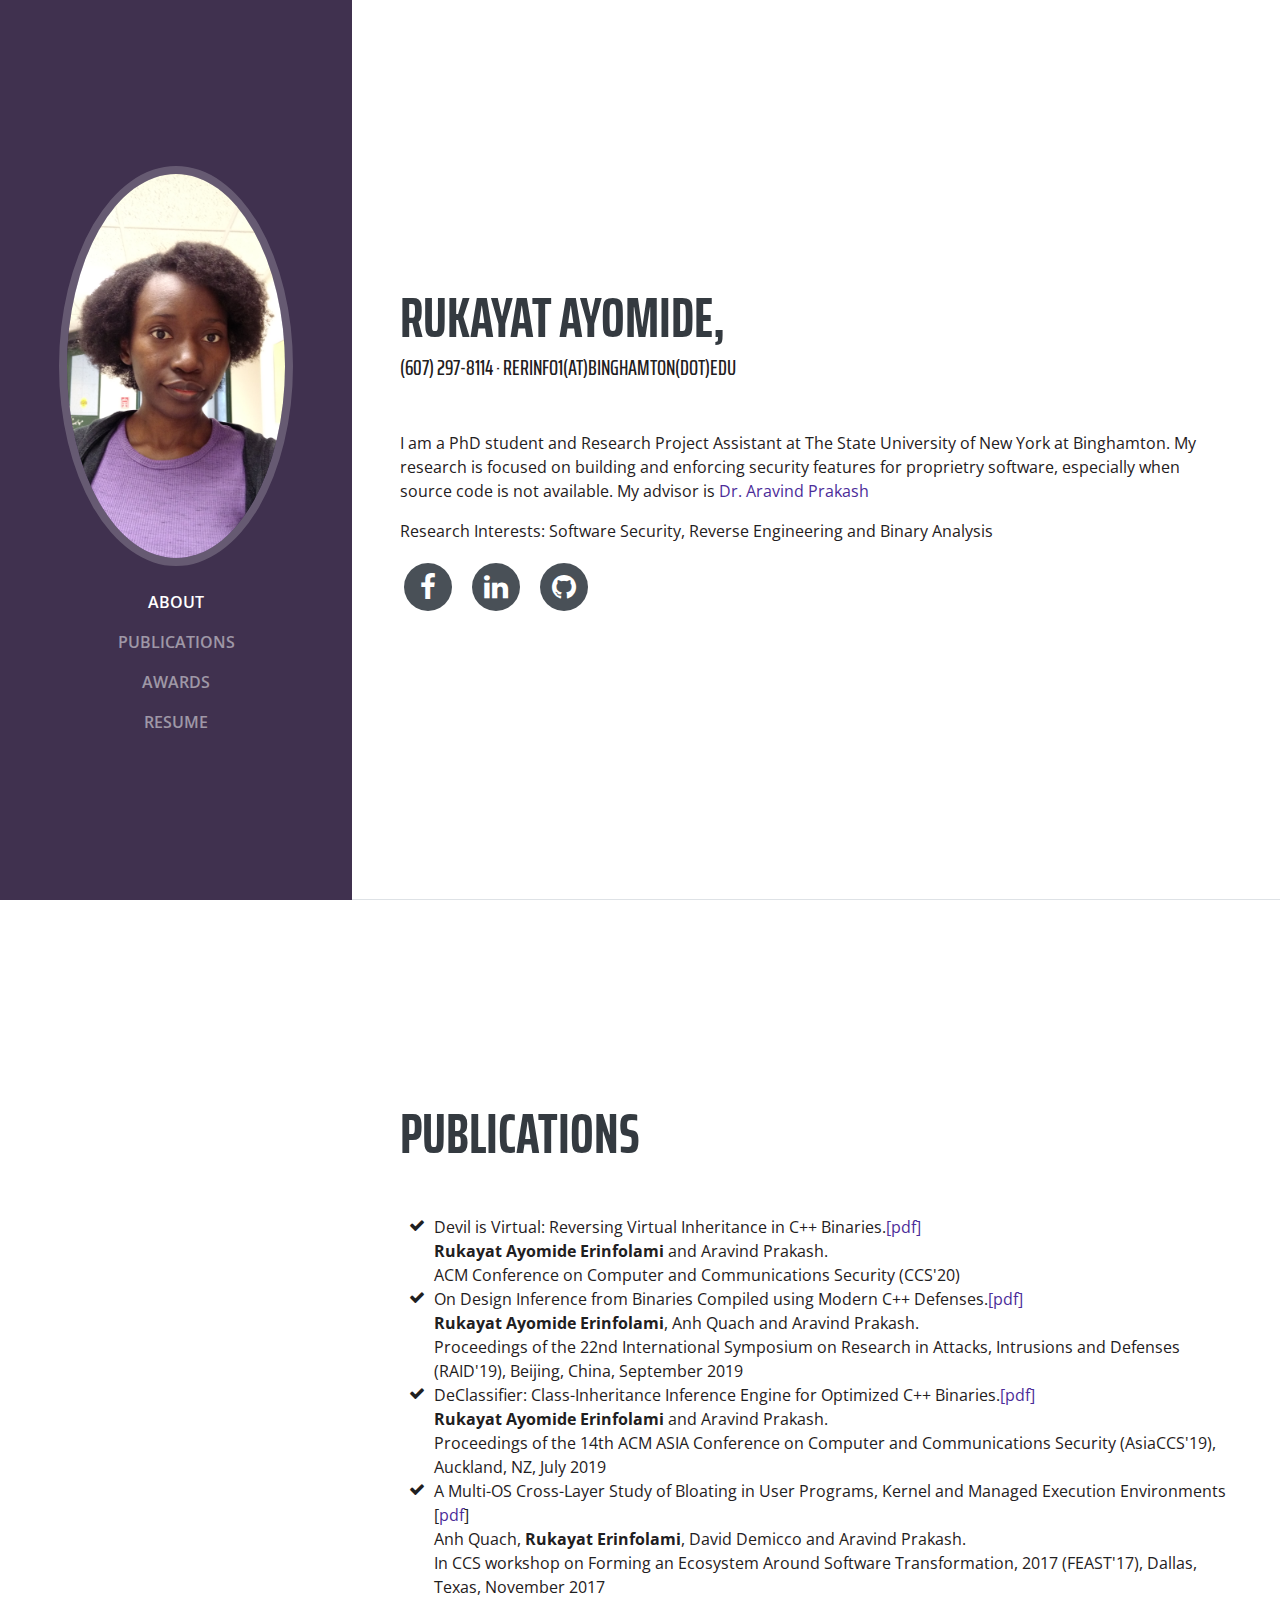
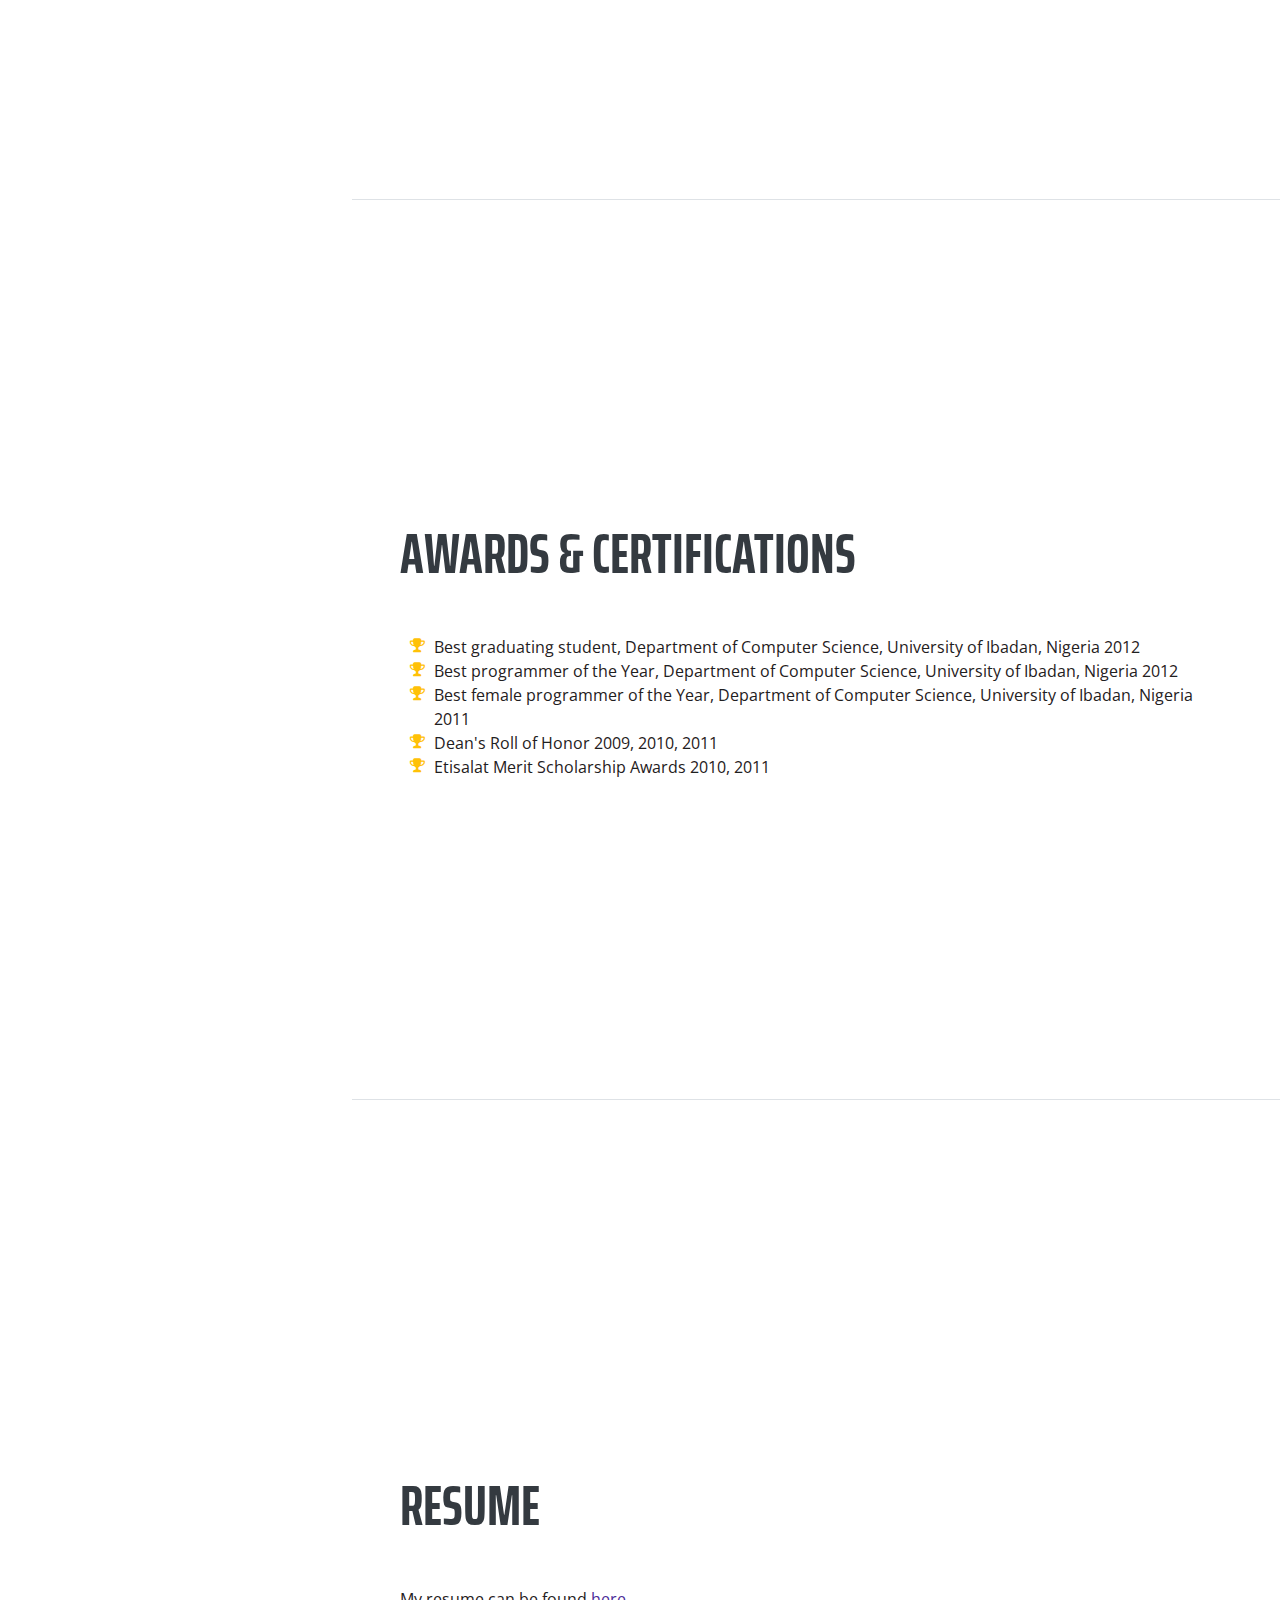
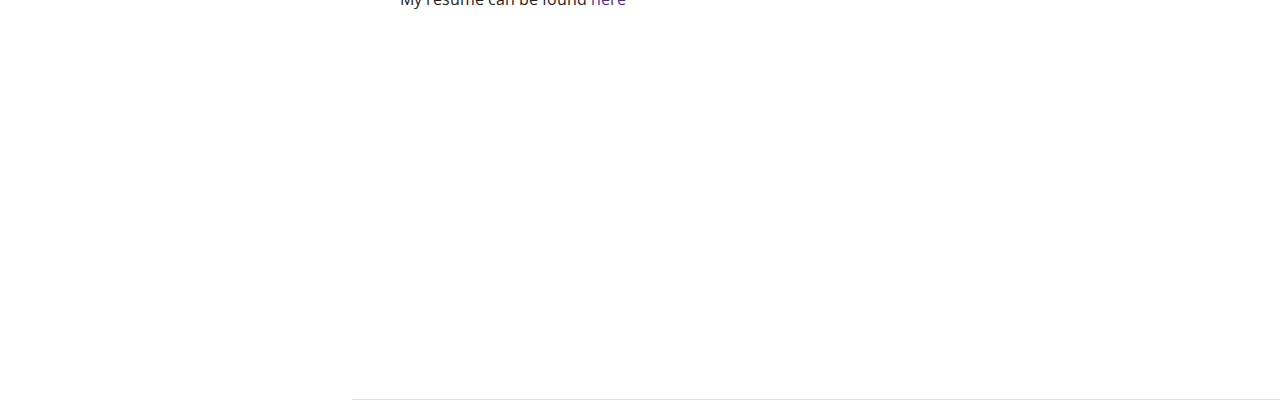
<file: index.html>
<!DOCTYPE html>
<html lang="en">

  <head>

    <meta charset="utf-8">
    <meta name="viewport" content="width=device-width, initial-scale=1, shrink-to-fit=no">
    <meta name="description" content="">
    <meta name="author" content="">

    <title> Rukayat Ayomide, Erinfolami</title>

    <!-- Bootstrap core CSS -->
    <link href="vendor/bootstrap/css/bootstrap.min.css" rel="stylesheet">

    <!-- Custom fonts for this template -->
    <link href="https://fonts.googleapis.com/css?family=Saira+Extra+Condensed:100,200,300,400,500,600,700,800,900" rel="stylesheet">
    <link href="https://fonts.googleapis.com/css?family=Open+Sans:300,300i,400,400i,600,600i,700,700i,800,800i" rel="stylesheet">
    <link href="vendor/font-awesome/css/font-awesome.min.css" rel="stylesheet">
    <link href="vendor/devicons/css/devicons.min.css" rel="stylesheet">
    <link href="vendor/simple-line-icons/css/simple-line-icons.css" rel="stylesheet">

    <!-- Custom styles for this template -->
    <link href="css/resume.min.css" rel="stylesheet">

  </head>

  <body id="page-top">

    <nav class="navbar navbar-expand-lg navbar-dark bg-primary fixed-top" id="sideNav">
      <a class="navbar-brand js-scroll-trigger" href="#page-top">
        <span class="d-block d-lg-none"></span>
        <span class="d-none d-lg-block">
          <img class="img-fluid img-profile rounded-circle mx-auto mb-2" src="img/profile1.jpg" alt="">
        </span>
      </a>
      <button class="navbar-toggler" type="button" data-toggle="collapse" data-target="#navbarSupportedContent" aria-controls="navbarSupportedContent" aria-expanded="false" aria-label="Toggle navigation">
        <span class="navbar-toggler-icon"></span>
      </button>
      <div class="collapse navbar-collapse" id="navbarSupportedContent">
        <ul class="navbar-nav">

          <li class="nav-item">
            <a class="nav-link js-scroll-trigger" href="#about">About</a>
          </li>
          
          <li class="nav-item">
            <a class="nav-link js-scroll-trigger" href="#publications">Publications</a>
          </li>

          <!-- <li class="nav-item">
            <a class="nav-link js-scroll-trigger" href="#cv">CV</a>
          </li> -->
          <li class="nav-item">
            <a class="nav-link js-scroll-trigger" href="#awards">Awards</a>
          </li>
          <li class="nav-item">
            <a class="nav-link js-scroll-trigger" href="#resume">Resume</a>
          </li>
        </ul>
      </div>
    </nav>

    <div class="container-fluid p-0">

      <section class="resume-section p-3 p-lg-5 d-flex d-column" id="about">
        <div class="my-auto">
          <h2 class="mb-0">Rukayat Ayomide,
            <!--<span class="text-primary">Erinfolami</span>-->
          </h2>
          <div class="subheading mb-5">(607) 297-8114 ·
            <a>rerinfo1(at)binghamton(dot)edu</a>
          </div>
          <p>I am a PhD student and Research Project Assistant at The State University of New York at Binghamton. My research is focused on building and enforcing security features for proprietry software, especially when source code is not available. My advisor is <a href="https://sites.google.com/a/binghamton.edu/aravind/about-me" target="_blank">Dr. Aravind Prakash</a></p>
          <p>Research Interests: Software Security, Reverse Engineering and Binary Analysis</p>
          <ul class="list-inline list-social-icons mb-0">
            <li class="list-inline-item">
              <a href="https://www.facebook.com/rukayat.ayomide" target="_blank">
                <span class="fa-stack fa-lg">
                  <i class="fa fa-circle fa-stack-2x"></i>
                  <i class="fa fa-facebook fa-stack-1x fa-inverse"></i>
                </span>
              </a>
            </li>
            <li class="list-inline-item">
              <a href="https://www.linkedin.com/in/rukayat-erinfolami-3a6a35b4/" target="_blank">
                <span class="fa-stack fa-lg">
                  <i class="fa fa-circle fa-stack-2x"></i>
                  <i class="fa fa-linkedin fa-stack-1x fa-inverse"></i>
                </span>
              </a>
            </li>
            <li class="list-inline-item">
              <a href="https://github.com/GodsJoy" target="_blank">
                <span class="fa-stack fa-lg">
                  <i class="fa fa-circle fa-stack-2x"></i>
                  <i class="fa fa-github fa-stack-1x fa-inverse"></i>
                </span>
              </a>
            </li>
          </ul>
        </div>
      </section>
<!--
      <section class="resume-section p-3 p-lg-5 d-flex flex-column" id="experience">
        <div class="my-auto">
          <h2 class="mb-5">Experience</h2>

          <div class="resume-item d-flex flex-column flex-md-row mb-5">
            <div class="resume-content mr-auto">
              <h3 class="mb-0">Senior Web Developer</h3>
              <div class="subheading mb-3">Intelitec Solutions</div>
              <p>Bring to the table win-win survival strategies to ensure proactive domination. At the end of the day, going forward, a new normal that has evolved from generation X is on the runway heading towards a streamlined cloud solution. User generated content in real-time will have multiple touchpoints for offshoring.</p>
            </div>
            <div class="resume-date text-md-right">
              <span class="text-primary">March 2013 - Present</span>
            </div>
          </div>

          <div class="resume-item d-flex flex-column flex-md-row mb-5">
            <div class="resume-content mr-auto">
              <h3 class="mb-0">Web Developer</h3>
              <div class="subheading mb-3">Intelitec Solutions</div>
              <p>Capitalize on low hanging fruit to identify a ballpark value added activity to beta test. Override the digital divide with additional clickthroughs from DevOps. Nanotechnology immersion along the information highway will close the loop on focusing solely on the bottom line.</p>
            </div>
            <div class="resume-date text-md-right">
              <span class="text-primary">December 2011 - March 2013</span>
            </div>
          </div>

          <div class="resume-item d-flex flex-column flex-md-row mb-5">
            <div class="resume-content mr-auto">
              <h3 class="mb-0">Junior Web Designer</h3>
              <div class="subheading mb-3">Shout! Media Productions</div>
              <p>Podcasting operational change management inside of workflows to establish a framework. Taking seamless key performance indicators offline to maximise the long tail. Keeping your eye on the ball while performing a deep dive on the start-up mentality to derive convergence on cross-platform integration.</p>
            </div>
            <div class="resume-date text-md-right">
              <span class="text-primary">July 2010 - December 2011</span>
            </div>
          </div>

          <div class="resume-item d-flex flex-column flex-md-row">
            <div class="resume-content mr-auto">
              <h3 class="mb-0">Web Design Intern</h3>
              <div class="subheading mb-3">Shout! Media Productions</div>
              <p>Collaboratively administrate empowered markets via plug-and-play networks. Dynamically procrastinate B2C users after installed base benefits. Dramatically visualize customer directed convergence without revolutionary ROI.</p>
            </div>
            <div class="resume-date text-md-right">
              <span class="text-primary">September 2008 - June 2010</span>
            </div>
          </div>

        </div>

      </section> -->

      <!-- <section class="resume-section p-3 p-lg-5 d-flex flex-column" id="education">
        <div class="my-auto">
          <h2 class="mb-5">Education</h2>

          <div class="resume-item d-flex flex-column flex-md-row mb-5">
            <div class="resume-content mr-auto">
              <h3 class="mb-0">University of Colorado Boulder</h3>
              <div class="subheading mb-3">Bachelor of Science</div>
              <div>Computer Science - Web Development Track</div>
              <p>GPA: 3.23</p>
            </div>
            <div class="resume-date text-md-right">
              <span class="text-primary">August 2006 - May 2010</span>
            </div>
          </div>

          <div class="resume-item d-flex flex-column flex-md-row">
            <div class="resume-content mr-auto">
              <h3 class="mb-0">James Buchanan High School</h3>
              <div class="subheading mb-3">Technology Magnet Program</div>
              <p>GPA: 3.56</p>
            </div>
            <div class="resume-date text-md-right">
              <span class="text-primary">August 2002 - May 2006</span>
            </div>
          </div>

        </div>
      </section> -->

      <section class="resume-section p-3 p-lg-5 d-flex flex-column" id="publications">
        <div class="my-auto">
          <h2 class="mb-5">Publications</h2>

          <ul class="fa-ul mb-0">
            <li>
              <i class="fa-li fa fa-check"></i>
              Devil is Virtual: Reversing Virtual Inheritance in C++ Binaries.<a href="https://dl.acm.org/doi/pdf/10.1145/3372297.3417251">[pdf]</a><br/>
              <b>Rukayat Ayomide Erinfolami</b> and Aravind Prakash.<br/> 
              ACM Conference on Computer and Communications Security (CCS'20)<br/>
            </li>
            <li>
              <i class="fa-li fa fa-check"></i>
              On Design Inference from Binaries Compiled using Modern C++ Defenses.<a href="https://drive.google.com/open?id=1-cLtJrNWa1jsLCysX_-KS8OdOg_MZcTO">[pdf]</a><br/>
              <b>Rukayat Ayomide Erinfolami</b>, Anh Quach and Aravind Prakash.<br/> 
              Proceedings of the 22nd International Symposium on Research in Attacks, Intrusions and Defenses (RAID'19), Beijing, China, September 2019
            </li>
            <li>
              <i class="fa-li fa fa-check"></i>
              DeClassifier: Class-Inheritance Inference Engine for Optimized C++ Binaries.<a href="https://drive.google.com/file/d/1WTr8qJD-KJAaWpmD5gnP3earsFLwRipb/view?usp=sharing">[pdf]</a><br/>
              <b>Rukayat Ayomide Erinfolami</b> and Aravind Prakash.<br/> 
              Proceedings of the 14th ACM ASIA Conference on Computer and Communications Security (AsiaCCS'19), Auckland, NZ, July 2019
            </li>
            <li>
              <i class="fa-li fa fa-check"></i>
              A Multi-OS Cross-Layer Study of Bloating in User Programs, Kernel and Managed Execution Environments [<a href="https://e4d26f21-a-cb1f3ec3-s-sites.googlegroups.com/a/binghamton.edu/aravind/feast17.pdf?attachauth=[base64]%3D%3D&attredirects=0" target="_blank">pdf</a>]<br/>
Anh Quach, <b>Rukayat Erinfolami</b>, David Demicco and Aravind Prakash.<br/>
In CCS workshop on Forming an Ecosystem Around Software Transformation, 2017 (FEAST'17), Dallas, Texas, November 2017 </li>

          </ul>
        </div>
      </section>

      <!-- <section class="resume-section p-3 p-lg-5 d-flex flex-column" id="cv">
        <div class="my-auto">
          <h2 class="mb-5">CV</h2>
          <ul class="fa-ul mb-0">
            <li>
              <i class="fa-li fa fa-trophy text-warning"></i>
              Google Analytics Certified Developer</li>
            <li>
              <i class="fa-li fa fa-trophy text-warning"></i>
              Mobile Web Specialist - Google Certification</li>
            <li>
              <i class="fa-li fa fa-trophy text-warning"></i>
              1<sup>st</sup>
              Place - University of Colorado Boulder - Emerging Tech Competition 2009</li>
            <li>
              <i class="fa-li fa fa-trophy text-warning"></i>
              1<sup>st</sup>
              Place - University of Colorado Boulder - Adobe Creative Jam 2008 (UI Design Category)</li>
            <li>
              <i class="fa-li fa fa-trophy text-warning"></i>
              2<sup>nd</sup>
              Place - University of Colorado Boulder - Emerging Tech Competition 2008</li>
            <li>
            <li>
              <i class="fa-li fa fa-trophy text-warning"></i>
              1<sup>st</sup>
              Place - James Buchanan High School - Hackathon 2006</li>
            <li>
              <i class="fa-li fa fa-trophy text-warning"></i>
              3<sup>rd</sup>
              Place - James Buchanan High School - Hackathon 2005</li>
          </ul>
        </div>
      </section>
 -->
      <section class="resume-section p-3 p-lg-5 d-flex flex-column" id="awards">
        <div class="my-auto">
          <h2 class="mb-5">Awards &amp; Certifications</h2>
          <ul class="fa-ul mb-0">
            <li>
              <i class="fa-li fa fa-trophy text-warning"></i>
              Best graduating student, Department of Computer Science, University of Ibadan, Nigeria 2012</li>
            <li>
              <i class="fa-li fa fa-trophy text-warning"></i>
              Best programmer of the Year, Department of Computer Science, University of Ibadan, Nigeria 2012</li>
              <li>
                <i class="fa-li fa fa-trophy text-warning"></i>
                Best female programmer of the Year, Department of Computer Science, University of Ibadan, Nigeria 2011</li>
            <li>
              <i class="fa-li fa fa-trophy text-warning"></i>
              Dean's Roll of Honor 2009, 2010, 2011</li>
            <li>
              <i class="fa-li fa fa-trophy text-warning"></i>
              Etisalat Merit Scholarship Awards 2010, 2011</li>
          </ul>
        </div>
      </section>
      <section class="resume-section p-3 p-lg-5 d-flex d-column" id="resume">
        <div class="my-auto">
          <h2 class="mb-5">Resume</h2>
          <p>My resume can be found <a href="https://drive.google.com/file/d/16WbFZd9Ye1B2rYMPP32-jmoNjXyFp8e3/view?usp=sharing">here</a></p>
        </div>
      </section>

    </div>

    <!-- Bootstrap core JavaScript -->
    <script src="vendor/jquery/jquery.min.js"></script>
    <script src="vendor/bootstrap/js/bootstrap.bundle.min.js"></script>

    <!-- Plugin JavaScript -->
    <script src="vendor/jquery-easing/jquery.easing.min.js"></script>

    <!-- Custom scripts for this template -->
    <script src="js/resume.min.js"></script>

  </body>

</html>
</file>
<file: vendor/simple-line-icons/css/simple-line-icons.css>
@font-face {
  font-family: 'simple-line-icons';
  src: url('../fonts/Simple-Line-Icons.eot?v=2.4.0');
  src: url('../fonts/Simple-Line-Icons.eot?v=2.4.0#iefix') format('embedded-opentype'), url('../fonts/Simple-Line-Icons.woff2?v=2.4.0') format('woff2'), url('../fonts/Simple-Line-Icons.ttf?v=2.4.0') format('truetype'), url('../fonts/Simple-Line-Icons.woff?v=2.4.0') format('woff'), url('../fonts/Simple-Line-Icons.svg?v=2.4.0#simple-line-icons') format('svg');
  font-weight: normal;
  font-style: normal;
}
/*
 Use the following CSS code if you want to have a class per icon.
 Instead of a list of all class selectors, you can use the generic [class*="icon-"] selector, but it's slower:
*/
.icon-user,
.icon-people,
.icon-user-female,
.icon-user-follow,
.icon-user-following,
.icon-user-unfollow,
.icon-login,
.icon-logout,
.icon-emotsmile,
.icon-phone,
.icon-call-end,
.icon-call-in,
.icon-call-out,
.icon-map,
.icon-location-pin,
.icon-direction,
.icon-directions,
.icon-compass,
.icon-layers,
.icon-menu,
.icon-list,
.icon-options-vertical,
.icon-options,
.icon-arrow-down,
.icon-arrow-left,
.icon-arrow-right,
.icon-arrow-up,
.icon-arrow-up-circle,
.icon-arrow-left-circle,
.icon-arrow-right-circle,
.icon-arrow-down-circle,
.icon-check,
.icon-clock,
.icon-plus,
.icon-minus,
.icon-close,
.icon-event,
.icon-exclamation,
.icon-organization,
.icon-trophy,
.icon-screen-smartphone,
.icon-screen-desktop,
.icon-plane,
.icon-notebook,
.icon-mustache,
.icon-mouse,
.icon-magnet,
.icon-energy,
.icon-disc,
.icon-cursor,
.icon-cursor-move,
.icon-crop,
.icon-chemistry,
.icon-speedometer,
.icon-shield,
.icon-screen-tablet,
.icon-magic-wand,
.icon-hourglass,
.icon-graduation,
.icon-ghost,
.icon-game-controller,
.icon-fire,
.icon-eyeglass,
.icon-envelope-open,
.icon-envelope-letter,
.icon-bell,
.icon-badge,
.icon-anchor,
.icon-wallet,
.icon-vector,
.icon-speech,
.icon-puzzle,
.icon-printer,
.icon-present,
.icon-playlist,
.icon-pin,
.icon-picture,
.icon-handbag,
.icon-globe-alt,
.icon-globe,
.icon-folder-alt,
.icon-folder,
.icon-film,
.icon-feed,
.icon-drop,
.icon-drawer,
.icon-docs,
.icon-doc,
.icon-diamond,
.icon-cup,
.icon-calculator,
.icon-bubbles,
.icon-briefcase,
.icon-book-open,
.icon-basket-loaded,
.icon-basket,
.icon-bag,
.icon-action-undo,
.icon-action-redo,
.icon-wrench,
.icon-umbrella,
.icon-trash,
.icon-tag,
.icon-support,
.icon-frame,
.icon-size-fullscreen,
.icon-size-actual,
.icon-shuffle,
.icon-share-alt,
.icon-share,
.icon-rocket,
.icon-question,
.icon-pie-chart,
.icon-pencil,
.icon-note,
.icon-loop,
.icon-home,
.icon-grid,
.icon-graph,
.icon-microphone,
.icon-music-tone-alt,
.icon-music-tone,
.icon-earphones-alt,
.icon-earphones,
.icon-equalizer,
.icon-like,
.icon-dislike,
.icon-control-start,
.icon-control-rewind,
.icon-control-play,
.icon-control-pause,
.icon-control-forward,
.icon-control-end,
.icon-volume-1,
.icon-volume-2,
.icon-volume-off,
.icon-calendar,
.icon-bulb,
.icon-chart,
.icon-ban,
.icon-bubble,
.icon-camrecorder,
.icon-camera,
.icon-cloud-download,
.icon-cloud-upload,
.icon-envelope,
.icon-eye,
.icon-flag,
.icon-heart,
.icon-info,
.icon-key,
.icon-link,
.icon-lock,
.icon-lock-open,
.icon-magnifier,
.icon-magnifier-add,
.icon-magnifier-remove,
.icon-paper-clip,
.icon-paper-plane,
.icon-power,
.icon-refresh,
.icon-reload,
.icon-settings,
.icon-star,
.icon-symbol-female,
.icon-symbol-male,
.icon-target,
.icon-credit-card,
.icon-paypal,
.icon-social-tumblr,
.icon-social-twitter,
.icon-social-facebook,
.icon-social-instagram,
.icon-social-linkedin,
.icon-social-pinterest,
.icon-social-github,
.icon-social-google,
.icon-social-reddit,
.icon-social-skype,
.icon-social-dribbble,
.icon-social-behance,
.icon-social-foursqare,
.icon-social-soundcloud,
.icon-social-spotify,
.icon-social-stumbleupon,
.icon-social-youtube,
.icon-social-dropbox,
.icon-social-vkontakte,
.icon-social-steam {
  font-family: 'simple-line-icons';
  speak: none;
  font-style: normal;
  font-weight: normal;
  font-variant: normal;
  text-transform: none;
  line-height: 1;
  /* Better Font Rendering =========== */
  -webkit-font-smoothing: antialiased;
  -moz-osx-font-smoothing: grayscale;
}
.icon-user:before {
  content: "\e005";
}
.icon-people:before {
  content: "\e001";
}
.icon-user-female:before {
  content: "\e000";
}
.icon-user-follow:before {
  content: "\e002";
}
.icon-user-following:before {
  content: "\e003";
}
.icon-user-unfollow:before {
  content: "\e004";
}
.icon-login:before {
  content: "\e066";
}
.icon-logout:before {
  content: "\e065";
}
.icon-emotsmile:before {
  content: "\e021";
}
.icon-phone:before {
  content: "\e600";
}
.icon-call-end:before {
  content: "\e048";
}
.icon-call-in:before {
  content: "\e047";
}
.icon-call-out:before {
  content: "\e046";
}
.icon-map:before {
  content: "\e033";
}
.icon-location-pin:before {
  content: "\e096";
}
.icon-direction:before {
  content: "\e042";
}
.icon-directions:before {
  content: "\e041";
}
.icon-compass:before {
  content: "\e045";
}
.icon-layers:before {
  content: "\e034";
}
.icon-menu:before {
  content: "\e601";
}
.icon-list:before {
  content: "\e067";
}
.icon-options-vertical:before {
  content: "\e602";
}
.icon-options:before {
  content: "\e603";
}
.icon-arrow-down:before {
  content: "\e604";
}
.icon-arrow-left:before {
  content: "\e605";
}
.icon-arrow-right:before {
  content: "\e606";
}
.icon-arrow-up:before {
  content: "\e607";
}
.icon-arrow-up-circle:before {
  content: "\e078";
}
.icon-arrow-left-circle:before {
  content: "\e07a";
}
.icon-arrow-right-circle:before {
  content: "\e079";
}
.icon-arrow-down-circle:before {
  content: "\e07b";
}
.icon-check:before {
  content: "\e080";
}
.icon-clock:before {
  content: "\e081";
}
.icon-plus:before {
  content: "\e095";
}
.icon-minus:before {
  content: "\e615";
}
.icon-close:before {
  content: "\e082";
}
.icon-event:before {
  content: "\e619";
}
.icon-exclamation:before {
  content: "\e617";
}
.icon-organization:before {
  content: "\e616";
}
.icon-trophy:before {
  content: "\e006";
}
.icon-screen-smartphone:before {
  content: "\e010";
}
.icon-screen-desktop:before {
  content: "\e011";
}
.icon-plane:before {
  content: "\e012";
}
.icon-notebook:before {
  content: "\e013";
}
.icon-mustache:before {
  content: "\e014";
}
.icon-mouse:before {
  content: "\e015";
}
.icon-magnet:before {
  content: "\e016";
}
.icon-energy:before {
  content: "\e020";
}
.icon-disc:before {
  content: "\e022";
}
.icon-cursor:before {
  content: "\e06e";
}
.icon-cursor-move:before {
  content: "\e023";
}
.icon-crop:before {
  content: "\e024";
}
.icon-chemistry:before {
  content: "\e026";
}
.icon-speedometer:before {
  content: "\e007";
}
.icon-shield:before {
  content: "\e00e";
}
.icon-screen-tablet:before {
  content: "\e00f";
}
.icon-magic-wand:before {
  content: "\e017";
}
.icon-hourglass:before {
  content: "\e018";
}
.icon-graduation:before {
  content: "\e019";
}
.icon-ghost:before {
  content: "\e01a";
}
.icon-game-controller:before {
  content: "\e01b";
}
.icon-fire:before {
  content: "\e01c";
}
.icon-eyeglass:before {
  content: "\e01d";
}
.icon-envelope-open:before {
  content: "\e01e";
}
.icon-envelope-letter:before {
  content: "\e01f";
}
.icon-bell:before {
  content: "\e027";
}
.icon-badge:before {
  content: "\e028";
}
.icon-anchor:before {
  content: "\e029";
}
.icon-wallet:before {
  content: "\e02a";
}
.icon-vector:before {
  content: "\e02b";
}
.icon-speech:before {
  content: "\e02c";
}
.icon-puzzle:before {
  content: "\e02d";
}
.icon-printer:before {
  content: "\e02e";
}
.icon-present:before {
  content: "\e02f";
}
.icon-playlist:before {
  content: "\e030";
}
.icon-pin:before {
  content: "\e031";
}
.icon-picture:before {
  content: "\e032";
}
.icon-handbag:before {
  content: "\e035";
}
.icon-globe-alt:before {
  content: "\e036";
}
.icon-globe:before {
  content: "\e037";
}
.icon-folder-alt:before {
  content: "\e039";
}
.icon-folder:before {
  content: "\e089";
}
.icon-film:before {
  content: "\e03a";
}
.icon-feed:before {
  content: "\e03b";
}
.icon-drop:before {
  content: "\e03e";
}
.icon-drawer:before {
  content: "\e03f";
}
.icon-docs:before {
  content: "\e040";
}
.icon-doc:before {
  content: "\e085";
}
.icon-diamond:before {
  content: "\e043";
}
.icon-cup:before {
  content: "\e044";
}
.icon-calculator:before {
  content: "\e049";
}
.icon-bubbles:before {
  content: "\e04a";
}
.icon-briefcase:before {
  content: "\e04b";
}
.icon-book-open:before {
  content: "\e04c";
}
.icon-basket-loaded:before {
  content: "\e04d";
}
.icon-basket:before {
  content: "\e04e";
}
.icon-bag:before {
  content: "\e04f";
}
.icon-action-undo:before {
  content: "\e050";
}
.icon-action-redo:before {
  content: "\e051";
}
.icon-wrench:before {
  content: "\e052";
}
.icon-umbrella:before {
  content: "\e053";
}
.icon-trash:before {
  content: "\e054";
}
.icon-tag:before {
  content: "\e055";
}
.icon-support:before {
  content: "\e056";
}
.icon-frame:before {
  content: "\e038";
}
.icon-size-fullscreen:before {
  content: "\e057";
}
.icon-size-actual:before {
  content: "\e058";
}
.icon-shuffle:before {
  content: "\e059";
}
.icon-share-alt:before {
  content: "\e05a";
}
.icon-share:before {
  content: "\e05b";
}
.icon-rocket:before {
  content: "\e05c";
}
.icon-question:before {
  content: "\e05d";
}
.icon-pie-chart:before {
  content: "\e05e";
}
.icon-pencil:before {
  content: "\e05f";
}
.icon-note:before {
  content: "\e060";
}
.icon-loop:before {
  content: "\e064";
}
.icon-home:before {
  content: "\e069";
}
.icon-grid:before {
  content: "\e06a";
}
.icon-graph:before {
  content: "\e06b";
}
.icon-microphone:before {
  content: "\e063";
}
.icon-music-tone-alt:before {
  content: "\e061";
}
.icon-music-tone:before {
  content: "\e062";
}
.icon-earphones-alt:before {
  content: "\e03c";
}
.icon-earphones:before {
  content: "\e03d";
}
.icon-equalizer:before {
  content: "\e06c";
}
.icon-like:before {
  content: "\e068";
}
.icon-dislike:before {
  content: "\e06d";
}
.icon-control-start:before {
  content: "\e06f";
}
.icon-control-rewind:before {
  content: "\e070";
}
.icon-control-play:before {
  content: "\e071";
}
.icon-control-pause:before {
  content: "\e072";
}
.icon-control-forward:before {
  content: "\e073";
}
.icon-control-end:before {
  content: "\e074";
}
.icon-volume-1:before {
  content: "\e09f";
}
.icon-volume-2:before {
  content: "\e0a0";
}
.icon-volume-off:before {
  content: "\e0a1";
}
.icon-calendar:before {
  content: "\e075";
}
.icon-bulb:before {
  content: "\e076";
}
.icon-chart:before {
  content: "\e077";
}
.icon-ban:before {
  content: "\e07c";
}
.icon-bubble:before {
  content: "\e07d";
}
.icon-camrecorder:before {
  content: "\e07e";
}
.icon-camera:before {
  content: "\e07f";
}
.icon-cloud-download:before {
  content: "\e083";
}
.icon-cloud-upload:before {
  content: "\e084";
}
.icon-envelope:before {
  content: "\e086";
}
.icon-eye:before {
  content: "\e087";
}
.icon-flag:before {
  content: "\e088";
}
.icon-heart:before {
  content: "\e08a";
}
.icon-info:before {
  content: "\e08b";
}
.icon-key:before {
  content: "\e08c";
}
.icon-link:before {
  content: "\e08d";
}
.icon-lock:before {
  content: "\e08e";
}
.icon-lock-open:before {
  content: "\e08f";
}
.icon-magnifier:before {
  content: "\e090";
}
.icon-magnifier-add:before {
  content: "\e091";
}
.icon-magnifier-remove:before {
  content: "\e092";
}
.icon-paper-clip:before {
  content: "\e093";
}
.icon-paper-plane:before {
  content: "\e094";
}
.icon-power:before {
  content: "\e097";
}
.icon-refresh:before {
  content: "\e098";
}
.icon-reload:before {
  content: "\e099";
}
.icon-settings:before {
  content: "\e09a";
}
.icon-star:before {
  content: "\e09b";
}
.icon-symbol-female:before {
  content: "\e09c";
}
.icon-symbol-male:before {
  content: "\e09d";
}
.icon-target:before {
  content: "\e09e";
}
.icon-credit-card:before {
  content: "\e025";
}
.icon-paypal:before {
  content: "\e608";
}
.icon-social-tumblr:before {
  content: "\e00a";
}
.icon-social-twitter:before {
  content: "\e009";
}
.icon-social-facebook:before {
  content: "\e00b";
}
.icon-social-instagram:before {
  content: "\e609";
}
.icon-social-linkedin:before {
  content: "\e60a";
}
.icon-social-pinterest:before {
  content: "\e60b";
}
.icon-social-github:before {
  content: "\e60c";
}
.icon-social-google:before {
  content: "\e60d";
}
.icon-social-reddit:before {
  content: "\e60e";
}
.icon-social-skype:before {
  content: "\e60f";
}
.icon-social-dribbble:before {
  content: "\e00d";
}
.icon-social-behance:before {
  content: "\e610";
}
.icon-social-foursqare:before {
  content: "\e611";
}
.icon-social-soundcloud:before {
  content: "\e612";
}
.icon-social-spotify:before {
  content: "\e613";
}
.icon-social-stumbleupon:before {
  content: "\e614";
}
.icon-social-youtube:before {
  content: "\e008";
}
.icon-social-dropbox:before {
  content: "\e00c";
}
.icon-social-vkontakte:before {
  content: "\e618";
}
.icon-social-steam:before {
  content: "\e620";
}
</file>
<file: vendor/devicons/css/devicons.min.css>
/*!
 *  Devicons 1.8.0 made by Theodore Vorillas / http://vorillaz.com 
 */
@font-face{font-family:devicons;src:url(../fonts/devicons.eot?xqxft6);src:url(../fonts/devicons.eot?#iefixxqxft6) format("embedded-opentype"),url(../fonts/devicons.woff?xqxft6) format("woff"),url(../fonts/devicons.ttf?xqxft6) format("truetype"),url(../fonts/devicons.svg?xqxft6#devicons) format("svg");font-weight:400;font-style:normal}.devicons{font-family:devicons;speak:none;font-style:normal;font-weight:400;font-variant:normal;text-transform:none;line-height:1;-webkit-font-smoothing:antialiased;-moz-osx-font-smoothing:grayscale}.devicons-git:before{content:"\e602"}.devicons-git_compare:before{content:"\e628"}.devicons-git_branch:before{content:"\e625"}.devicons-git_commit:before{content:"\e629"}.devicons-git_pull_request:before{content:"\e626"}.devicons-git_merge:before{content:"\e627"}.devicons-bitbucket:before{content:"\e603"}.devicons-github_alt:before{content:"\e608"}.devicons-github_badge:before{content:"\e609"}.devicons-github:before{content:"\e60a"}.devicons-github_full:before{content:"\e617"}.devicons-java:before{content:"\e638"}.devicons-ruby:before{content:"\e639"}.devicons-scala:before{content:"\e637"}.devicons-python:before{content:"\e63c"}.devicons-go:before{content:"\e624"}.devicons-ruby_on_rails:before{content:"\e63b"}.devicons-django:before{content:"\e61d"}.devicons-markdown:before{content:"\e63e"}.devicons-php:before{content:"\e63d"}.devicons-mysql:before{content:"\e604"}.devicons-streamline:before{content:"\e605"}.devicons-database:before{content:"\e606"}.devicons-laravel:before{content:"\e63f"}.devicons-javascript:before{content:"\e64e"}.devicons-angular:before{content:"\e653"}.devicons-backbone:before{content:"\e652"}.devicons-coffeescript:before{content:"\e651"}.devicons-jquery:before{content:"\e650"}.devicons-modernizr:before{content:"\e620"}.devicons-jquery_ui:before{content:"\e654"}.devicons-ember:before{content:"\e61b"}.devicons-dojo:before{content:"\e61c"}.devicons-nodejs:before{content:"\e619"}.devicons-nodejs_small:before{content:"\e618"}.devicons-javascript_shield:before{content:"\e64f"}.devicons-bootstrap:before{content:"\e647"}.devicons-sass:before{content:"\e64b"}.devicons-css3_full:before{content:"\e64a"}.devicons-css3:before{content:"\e649"}.devicons-html5:before{content:"\e636"}.devicons-html5_multimedia:before{content:"\e632"}.devicons-html5_device_access:before{content:"\e633"}.devicons-html5_3d_effects:before{content:"\e635"}.devicons-html5_connectivity:before{content:"\e634"}.devicons-ghost_small:before{content:"\e614"}.devicons-ghost:before{content:"\e61f"}.devicons-magento:before{content:"\e640"}.devicons-joomla:before{content:"\e641"}.devicons-jekyll_small:before{content:"\e60d"}.devicons-drupal:before{content:"\e642"}.devicons-wordpress:before{content:"\e60b"}.devicons-grunt:before{content:"\e64c"}.devicons-bower:before{content:"\e64d"}.devicons-npm:before{content:"\e61e"}.devicons-yahoo_small:before{content:"\e62b"}.devicons-yahoo:before{content:"\e615"}.devicons-bing_small:before{content:"\e600"}.devicons-windows:before{content:"\e60f"}.devicons-linux:before{content:"\e612"}.devicons-ubuntu:before{content:"\e63a"}.devicons-android:before{content:"\e60e"}.devicons-apple:before{content:"\e611"}.devicons-appstore:before{content:"\e613"}.devicons-phonegap:before{content:"\e630"}.devicons-blackberry:before{content:"\e623"}.devicons-stackoverflow:before{content:"\e610"}.devicons-techcrunch:before{content:"\e62c"}.devicons-codrops:before{content:"\e62f"}.devicons-css_tricks:before{content:"\e601"}.devicons-smashing_magazine:before{content:"\e62d"}.devicons-netmagazine:before{content:"\e62e"}.devicons-codepen:before{content:"\e616"}.devicons-cssdeck:before{content:"\e62a"}.devicons-hackernews:before{content:"\e61a"}.devicons-dropbox:before{content:"\e607"}.devicons-google_drive:before{content:"\e631"}.devicons-visualstudio:before{content:"\e60c"}.devicons-unity_small:before{content:"\e621"}.devicons-raspberry_pi:before{content:"\e622"}.devicons-chrome:before{content:"\e643"}.devicons-ie:before{content:"\e644"}.devicons-firefox:before{content:"\e645"}.devicons-opera:before{content:"\e646"}.devicons-safari:before{content:"\e648"}.devicons-swift:before{content:"\e655"}.devicons-symfony:before{content:"\e656"}.devicons-symfony_badge:before{content:"\e657"}.devicons-less:before{content:"\e658"}.devicons-stylus:before{content:"\e659"}.devicons-trello:before{content:"\e65a"}.devicons-atlassian:before{content:"\e65b"}.devicons-jira:before{content:"\e65c"}.devicons-envato:before{content:"\e65d"}.devicons-snap_svg:before{content:"\e65e"}.devicons-raphael:before{content:"\e65f"}.devicons-google_analytics:before{content:"\e660"}.devicons-compass:before{content:"\e661"}.devicons-onedrive:before{content:"\e662"}.devicons-gulp:before{content:"\e663"}.devicons-atom:before{content:"\e664"}.devicons-cisco:before{content:"\e665"}.devicons-nancy:before{content:"\e666"}.devicons-clojure:before{content:"\e668"}.devicons-clojure_alt:before{content:"\e66a"}.devicons-perl:before{content:"\e669"}.devicons-celluloid:before{content:"\e66b"}.devicons-w3c:before{content:"\e66c"}.devicons-redis:before{content:"\e66d"}.devicons-postgresql:before{content:"\e66e"}.devicons-webplatform:before{content:"\e66f"}.devicons-jenkins:before{content:"\e667"}.devicons-requirejs:before{content:"\e670"}.devicons-opensource:before{content:"\e671"}.devicons-typo3:before{content:"\e672"}.devicons-uikit:before{content:"\e673"}.devicons-doctrine:before{content:"\e674"}.devicons-groovy:before{content:"\e675"}.devicons-nginx:before{content:"\e676"}.devicons-haskell:before{content:"\e677"}.devicons-zend:before{content:"\e678"}.devicons-gnu:before{content:"\e679"}.devicons-yeoman:before{content:"\e67a"}.devicons-heroku:before{content:"\e67b"}.devicons-debian:before{content:"\e67d"}.devicons-travis:before{content:"\e67e"}.devicons-dotnet:before{content:"\e67f"}.devicons-codeigniter:before{content:"\e680"}.devicons-javascript_badge:before{content:"\e681"}.devicons-yii:before{content:"\e682"}.devicons-msql_server:before{content:"\e67c"}.devicons-composer:before{content:"\e683"}.devicons-krakenjs_badge:before{content:"\e684"}.devicons-krakenjs:before{content:"\e685"}.devicons-mozilla:before{content:"\e686"}.devicons-firebase:before{content:"\e687"}.devicons-sizzlejs:before{content:"\e688"}.devicons-creativecommons:before{content:"\e689"}.devicons-creativecommons_badge:before{content:"\e68a"}.devicons-mitlicence:before{content:"\e68b"}.devicons-senchatouch:before{content:"\e68c"}.devicons-bugsense:before{content:"\e68d"}.devicons-extjs:before{content:"\e68e"}.devicons-mootools_badge:before{content:"\e68f"}.devicons-mootools:before{content:"\e690"}.devicons-ruby_rough:before{content:"\e691"}.devicons-komodo:before{content:"\e692"}.devicons-coda:before{content:"\e693"}.devicons-bintray:before{content:"\e694"}.devicons-terminal:before{content:"\e695"}.devicons-code:before{content:"\e696"}.devicons-responsive:before{content:"\e697"}.devicons-dart:before{content:"\e698"}.devicons-aptana:before{content:"\e699"}.devicons-mailchimp:before{content:"\e69a"}.devicons-netbeans:before{content:"\e69b"}.devicons-dreamweaver:before{content:"\e69c"}.devicons-brackets:before{content:"\e69d"}.devicons-eclipse:before{content:"\e69e"}.devicons-cloud9:before{content:"\e69f"}.devicons-scrum:before{content:"\e6a0"}.devicons-prolog:before{content:"\e6a1"}.devicons-terminal_badge:before{content:"\e6a2"}.devicons-code_badge:before{content:"\e6a3"}.devicons-mongodb:before{content:"\e6a4"}.devicons-meteor:before{content:"\e6a5"}.devicons-meteorfull:before{content:"\e6a6"}.devicons-fsharp:before{content:"\e6a7"}.devicons-rust:before{content:"\e6a8"}.devicons-ionic:before{content:"\e6a9"}.devicons-sublime:before{content:"\e6aa"}.devicons-appcelerator:before{content:"\e6ab"}.devicons-asterisk:before{content:"\e6ac"}.devicons-aws:before{content:"\e6ad"}.devicons-digital-ocean:before{content:"\e6ae"}.devicons-dlang:before{content:"\e6af"}.devicons-docker:before{content:"\e6b0"}.devicons-erlang:before{content:"\e6b1"}.devicons-google-cloud-platform:before{content:"\e6b2"}.devicons-grails:before{content:"\e6b3"}.devicons-illustrator:before{content:"\e6b4"}.devicons-intellij:before{content:"\e6b5"}.devicons-materializecss:before{content:"\e6b6"}.devicons-openshift:before{content:"\e6b7"}.devicons-photoshop:before{content:"\e6b8"}.devicons-rackspace:before{content:"\e6b9"}.devicons-react:before{content:"\e6ba"}.devicons-redhat:before{content:"\e6bb"}.devicons-scriptcs:before{content:"\e6bc"}.devicons-sqllite:before{content:"\e6c4"}.devicons-vim:before{content:"\e6c5"}
</file>
<file: css/resume.min.css>
body{font-family:'Open Sans',serif;padding-top:54px;color:#1f2021}@media (min-width:992px){body{padding-top:0;padding-left:22rem}}h1,h2,h3,h4,h5,h6{font-family:'Saira Extra Condensed',serif;font-weight:700;text-transform:uppercase;color:#343a40}h1{font-size:6rem;line-height:5.5rem}h2{font-size:3.5rem}.subheading{text-transform:uppercase;font-weight:500;font-family:'Saira Extra Condensed',serif;font-size:1.35rem}.list-social-icons a{color:#495057}.list-social-icons a:hover{color:#4c3860}.list-social-icons a .fa-lg{font-size:1.75rem}.list-icons{font-size:3rem}.list-icons .list-inline-item i:hover{color:#4c3860}#sideNav .navbar-nav .nav-item .nav-link{font-weight:600;text-transform:uppercase}@media (min-width:992px){#sideNav{text-align:center;position:fixed;top:0;left:0;display:flex;flex-direction:column;width:22rem;height:100vh}#sideNav .navbar-brand{display:flex;margin:auto auto 0;padding:.5rem}#sideNav .navbar-brand .img-profile{max-width:25rem;max-height:25rem;border:.5rem solid rgba(255,255,255,.2)}#sideNav .navbar-collapse{display:flex;align-items:flex-start;flex-grow:0;width:100%;margin-bottom:auto}#sideNav .navbar-collapse .navbar-nav{flex-direction:column;width:100%}#sideNav .navbar-collapse .navbar-nav .nav-item{display:block}#sideNav .navbar-collapse .navbar-nav .nav-item .nav-link{display:block}}section.resume-section{border-bottom:1px solid #dee2e6;padding-top:5rem!important;padding-bottom:5rem!important}section.resume-section .resume-item .resume-date{min-width:none}@media (min-width:408px){section.resume-section{min-height:100vh}section.resume-section .resume-item .resume-date{min-width:16rem}}@media (min-width:992px){section.resume-section{padding-top:3rem!important;padding-bottom:3rem!important}}.bg-primary{background-color:#40314f!important}.text-primary{color:#4c3860!important}a{color:#4c2c99}a:active,a:focus,a:hover{color:#824027}
</file>
